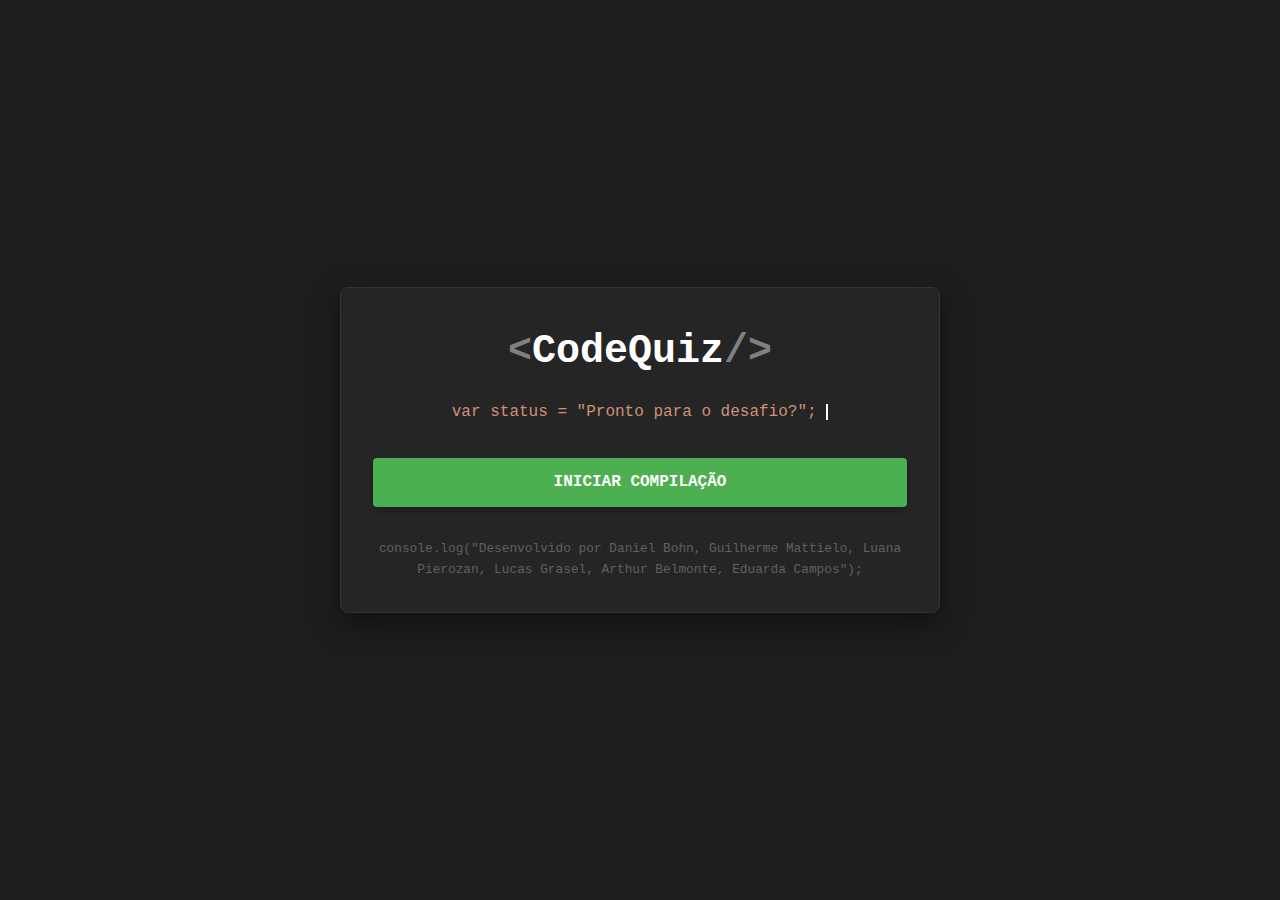
<file: index.html>
<!DOCTYPE html>
<html lang="pt-BR">
<head>
    <meta charset="UTF-8">
    <meta name="viewport" content="width=device-width, initial-scale=1.0">
    <title>CodeQuiz - Início</title>
    <link rel="stylesheet" href="css/style.css">
</head>
<body>

    <div class="container">
        <h1><span class="tag">&lt;</span>CodeQuiz<span class="tag">/&gt;</span></h1>
        
        <p class="subtitle" style="text-align: center; margin-bottom: 2rem; color: var(--accent-orange);">
            var status = "Pronto para o desafio?";<span class="cursor">&nbsp;</span>
        </p>

        <div class="btn-group">
            <a href="game.html" class="btn btn-primary" style="text-decoration: none;">Iniciar Compilação</a>
        </div>

        <footer style="margin-top: 2rem; text-align: center; color: #606060; font-size: 0.8rem;">
            <p>console.log("Desenvolvido por Daniel Bohn, Guilherme Mattielo, Luana Pierozan, Lucas Grasel, Arthur Belmonte, Eduarda Campos");</p>
        </footer>
    </div>

</body>
</html>
</file>
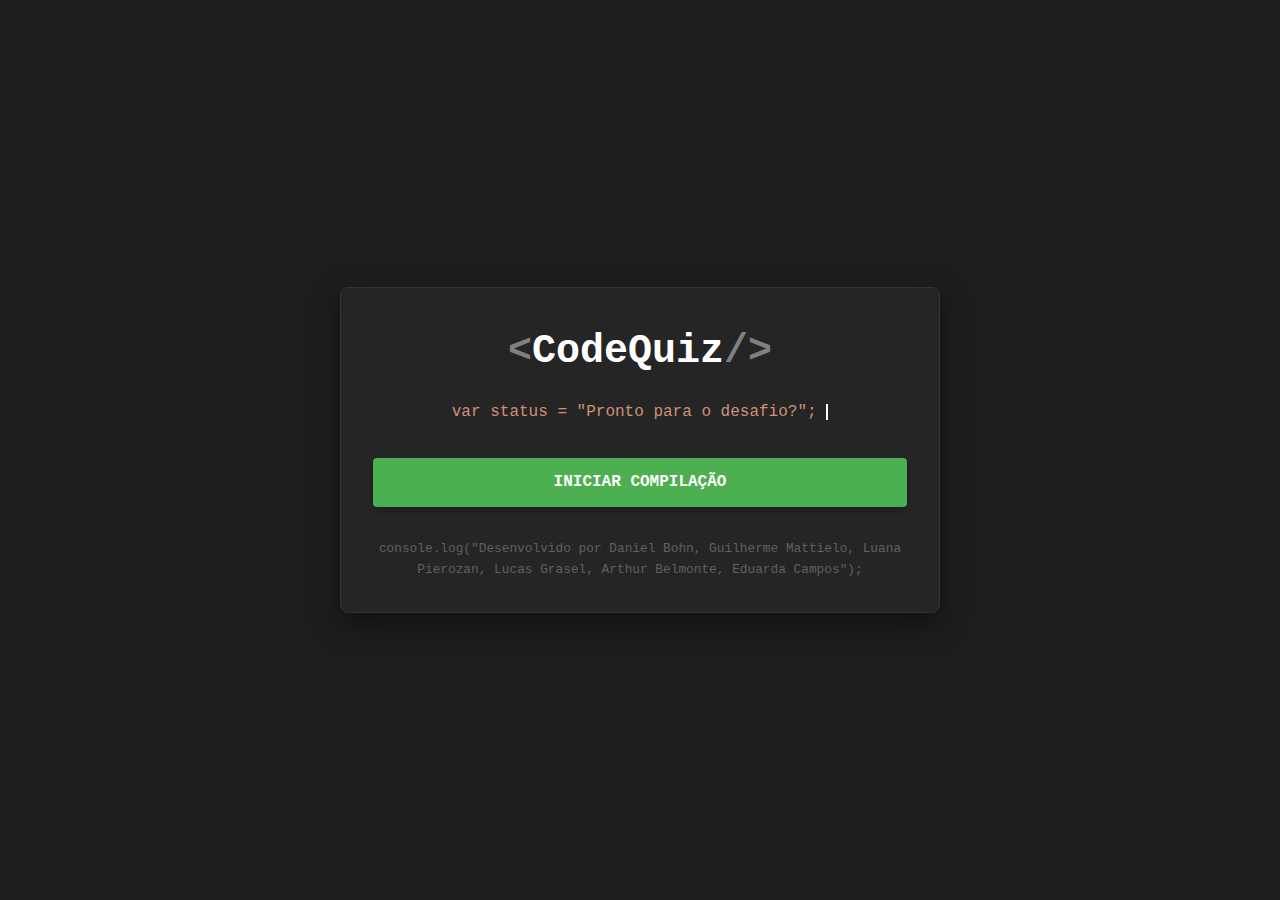
<file: game.html>
<!DOCTYPE html>
<html lang="pt-BR">

<head>
    <meta charset="UTF-8">
    <meta name="viewport" content="width=device-width, initial-scale=1.0">
    <title>CodeQuiz - Jogando</title>
    <link rel="stylesheet" href="css/style.css">
</head>

<body>

    <div class="quiz-container">
        <div class="quiz-header"
            style="background: #333; padding: 1rem; display: flex; justify-content: space-between; align-items: center;">
            <div class="hud-item">Questão: <span class="text-blue" id="questaoAtual">1</span>/<span id="totalQuestoes">10</span></div>
            <div class="hud-item">Score: <span class="text-blue" id="score">0</span></div>
            <div class="hud-item" style="font-size: 0.9rem; color: var(--text-muted);">
                <span id="usuarioNome"></span>
            </div>
        </div>

        <div class="question-area" style="padding: 2rem;">
            <h2 id="perguntaTitulo">Carregando questão...</h2>

            <div class="code-block" id="perguntaTexto">
                Aguarde...
            </div>

            <div class="options-grid" id="opcoesContainer">
                <!-- Opções serão inseridas aqui -->
            </div>

            <div id="feedback" style="margin-top: 1rem; padding: 1rem; border-radius: 4px; display: none;"></div>
        </div>

        <div class="controls"
            style="padding: 1rem 2rem; display: flex; justify-content: space-between; background: #252526;">
            <button onclick="voltarInicio()" class="btn btn-secondary" style="width: auto; padding: 10px 20px;">Sair</button>
            <button id="btnProxima" onclick="proximaQuestao()" class="btn btn-next" style="width: auto; padding: 10px 30px; display: none;">Próxima >></button>
            <button id="btnFinalizar" onclick="finalizarQuiz()" class="btn btn-primary" style="width: auto; padding: 10px 30px; display: none;">Finalizar Quiz</button>
        </div>
    </div>

    <script>
        const API_URL = 'http://localhost:5000/api';
        
        let quiz = [];
        let questaoAtual = 0;
        let respostas = [];
        let score = 0;
        let user_id = null;

        // Verificar se está logado
        window.addEventListener('DOMContentLoaded', () => {
            user_id = localStorage.getItem('user_id');
            const usuario = localStorage.getItem('usuario');
            
            if (!user_id) {
                alert('Você precisa fazer login primeiro!');
                window.location.href = 'index.html';
                return;
            }

            if (usuario) {
                document.getElementById('usuarioNome').textContent = usuario;
            }

            iniciarQuiz();
        });

        async function iniciarQuiz() {
            try {
                const response = await fetch(`${API_URL}/gerar-quiz`, {
                    method: 'POST',
                    headers: { 'Content-Type': 'application/json' },
                    body: JSON.stringify({ nivel: null }) // null = aleatório
                });

                const data = await response.json();
                
                if (data.sucesso) {
                    quiz = data.quiz;
                    // Adicionar IDs das questões de volta (precisamos para verificar)
                    // Vamos buscar as questões completas novamente para ter os IDs
                    await carregarQuestoesCompletas();
                    mostrarQuestao(0);
                } else {
                    alert('Erro ao carregar quiz!');
                }
            } catch (error) {
                alert('Erro ao conectar com o servidor. Certifique-se de que o servidor está rodando!');
                console.error(error);
            }
        }

        async function carregarQuestoesCompletas() {
            // As questões já vêm com IDs da API
            // Não precisamos fazer nada adicional
        }

        function mostrarQuestao(index) {
            if (index >= quiz.length) {
                finalizarQuiz();
                return;
            }

            questaoAtual = index;
            const questao = quiz[index];

            document.getElementById('questaoAtual').textContent = index + 1;
            document.getElementById('totalQuestoes').textContent = quiz.length;
            document.getElementById('perguntaTitulo').textContent = `Questão ${index + 1} - Nível: ${questao.nivel.toUpperCase()}`;
            document.getElementById('perguntaTexto').textContent = questao.pergunta;

            // Limpar opções anteriores
            const container = document.getElementById('opcoesContainer');
            container.innerHTML = '';

            // Criar botões de opções
            const opcoes = [
                { letra: 'A', texto: questao.alternativaA },
                { letra: 'B', texto: questao.alternativaB },
                { letra: 'C', texto: questao.alternativaC },
                { letra: 'D', texto: questao.alternativaD }
            ];

            opcoes.forEach(opcao => {
                const btn = document.createElement('button');
                btn.className = 'option-btn';
                btn.textContent = `${opcao.letra}) ${opcao.texto}`;
                btn.onclick = () => selecionarResposta(opcao.letra, questao.id);
                container.appendChild(btn);
            });

            // Esconder botões
            document.getElementById('btnProxima').style.display = 'none';
            document.getElementById('btnFinalizar').style.display = 'none';
            document.getElementById('feedback').style.display = 'none';
        }

        async function selecionarResposta(resposta, questaoId) {
            // Desabilitar todos os botões
            const botoes = document.querySelectorAll('.option-btn');
            botoes.forEach(btn => btn.disabled = true);

            // Verificar resposta
            try {
                const response = await fetch(`${API_URL}/verificar-resposta`, {
                    method: 'POST',
                    headers: { 'Content-Type': 'application/json' },
                    body: JSON.stringify({ questao_id: questaoId, resposta: resposta })
                });

                const data = await response.json();
                
                if (data.sucesso) {
                    // Salvar resposta
                    respostas.push({ questao_id: questaoId, resposta: resposta });

                    // Mostrar feedback
                    const feedbackDiv = document.getElementById('feedback');
                    if (data.acertou) {
                        feedbackDiv.style.backgroundColor = 'rgba(76, 175, 80, 0.2)';
                        feedbackDiv.style.border = '1px solid var(--ui-success)';
                        feedbackDiv.style.color = 'var(--ui-success)';
                        feedbackDiv.textContent = '✓ Correto!';
                        score++;
                        document.getElementById('score').textContent = score;
                    } else {
                        feedbackDiv.style.backgroundColor = 'rgba(244, 67, 54, 0.2)';
                        feedbackDiv.style.border = '1px solid var(--ui-error)';
                        feedbackDiv.style.color = 'var(--ui-error)';
                        feedbackDiv.textContent = `✗ Errado! A resposta correta era: ${data.resposta_correta}`;
                    }
                    feedbackDiv.style.display = 'block';

                    // Destacar botões
                    botoes.forEach(btn => {
                        const letra = btn.textContent.charAt(0);
                        if (letra === data.resposta_correta) {
                            btn.classList.add('correct');
                        } else if (letra === resposta && !data.acertou) {
                            btn.classList.add('wrong');
                        }
                    });

                    // Mostrar botão próxima/finalizar
                    if (questaoAtual < quiz.length - 1) {
                        document.getElementById('btnProxima').style.display = 'block';
                    } else {
                        document.getElementById('btnFinalizar').style.display = 'block';
                    }
                }
            } catch (error) {
                alert('Erro ao verificar resposta!');
                console.error(error);
            }
        }

        function proximaQuestao() {
            mostrarQuestao(questaoAtual + 1);
        }

        async function finalizarQuiz() {
            try {
                const response = await fetch(`${API_URL}/submeter-quiz`, {
                    method: 'POST',
                    headers: { 'Content-Type': 'application/json' },
                    body: JSON.stringify({ 
                        user_id: parseInt(user_id),
                        respostas: respostas
                    })
                });

                const data = await response.json();
                
                if (data.sucesso) {
                    // Salvar resultado no localStorage para a página de resultados
                    localStorage.setItem('resultado', JSON.stringify(data));
                    window.location.href = 'result.html';
                } else {
                    alert('Erro ao finalizar quiz!');
                }
            } catch (error) {
                alert('Erro ao conectar com o servidor!');
                console.error(error);
            }
        }

        function voltarInicio() {
            if (confirm('Tem certeza que deseja sair? O progresso será perdido.')) {
                window.location.href = 'index.html';
            }
        }
    </script>

</body>

</html>
</file>
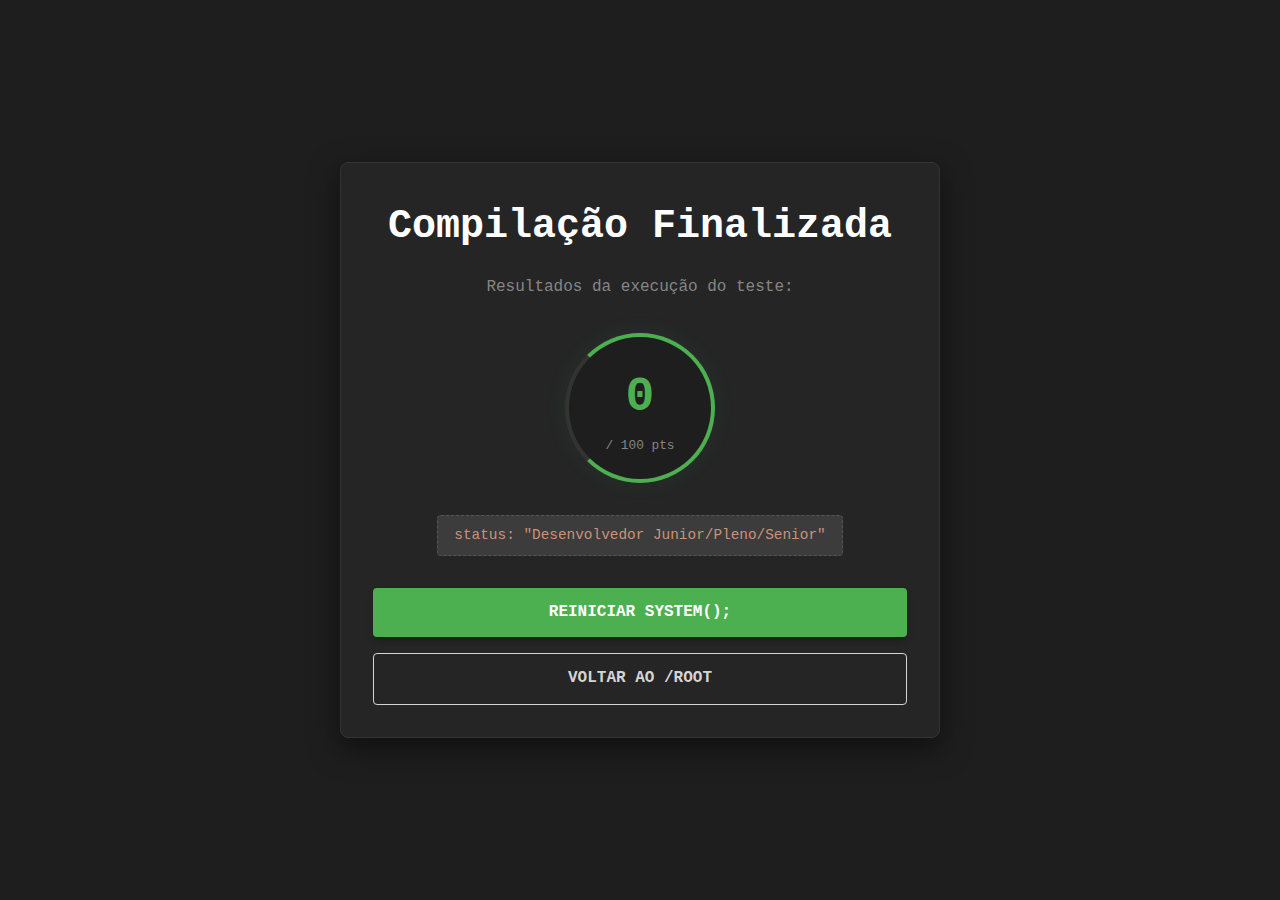
<file: result.html>
<!DOCTYPE html>
<html lang="pt-BR">
<head>
    <meta charset="UTF-8">
    <meta name="viewport" content="width=device-width, initial-scale=1.0">
    <title>CodeQuiz - Resultados</title>
    <link rel="stylesheet" href="css/style.css">
    <link rel="stylesheet" href="css/result.css">
</head>
<body>

    <div class="result-container" style="text-align: center;">
        <h1>Compilação Finalizada</h1>
        <p style="color: #858585; margin-bottom: 2rem;">Resultados da execução do teste:</p>

        <div class="score-circle">
            <span class="score-number">0</span>
            <span class="score-total">/ 100 pts</span>
        </div>

        <div class="rank-badge">
            status: "Desenvolvedor Junior/Pleno/Senior"
        </div>

        <div class="btn-group">
            <a href="game.html" class="btn btn-primary" style="text-decoration: none;">Reiniciar System();</a>
            <a href="index.html" class="btn btn-home" style="text-decoration: none;">Voltar ao /root</a>
        </div>
    </div>

</body>
</html>
</file>
<file: css/style.css>
:root {
    --bg-body: #1e1e1e;
    --bg-card: #252526;
    --bg-input: #3c3c3c;

    --text-main: #d4d4d4;
    --text-muted: #858585;
    --text-white: #ffffff;

    --accent-blue: #569cd6;
    --accent-green: #6a9955;
    --accent-orange: #ce9178;
    --accent-purple: #c586c0;

    --ui-primary: #007acc;
    --ui-success: #4caf50;
    --ui-error: #f44336;

    --border-color: #333333;
}

/* RESET */
* {
    margin: 0;
    padding: 0;
    box-sizing: border-box;
}

/* BODY GLOBAL */
body {
    background-color: var(--bg-body);
    color: var(--text-main);
    font-family: 'Consolas', 'Courier New', monospace;

    /* Centralização do bloco 💠 */
    display: flex;
    justify-content: center;
    align-items: center;

    min-height: 100vh;
    overflow-x: hidden;
    line-height: 1.6;
    position: relative;
}

body::before {
    content: "";
    position: absolute;
    inset: 0;
    background-image: url('https://www.transparenttextures.com/patterns/diagmonds-light.png');
    opacity: 0.05;
    z-index: -1;
    pointer-events: none;
}

/* BLOCO CENTRALIZADO */
.container,
.quiz-container,
.result-container {
    background-color: var(--bg-card);
    width: 90%;
    max-width: 600px;

    border: 1px solid var(--border-color);
    border-radius: 8px;
    padding: 2rem;

    position: relative;
    overflow: hidden;

    box-shadow: 0 10px 30px rgba(0, 0, 0, 0.5);
}

/* Especial para o quiz */
.quiz-container {
    max-width: 750px;
    padding: 0;
    display: flex;
    flex-direction: column;
}

/* TITULOS */
h1, h2, h3 {
    color: var(--text-white);
    margin-bottom: 1rem;
}

h1 {
    font-size: 2.5rem;
    text-align: center;
}

h2 { font-size: 1.5rem; }

/* TEXTOS COLORIDOS */
.text-blue { color: var(--accent-blue); }
.text-orange { color: var(--accent-orange); }
.text-green { color: var(--accent-green); }
.text-purple { color: var(--accent-purple); }
.tag { color: #808080; }

/* BOTÕES */
.btn {
    display: inline-block;
    width: 100%;
    padding: 12px 24px;

    font-family: inherit;
    font-size: 1rem;
    font-weight: bold;
    text-transform: uppercase;
    text-align: center;

    border: none;
    border-radius: 4px;
    cursor: pointer;

    transition: 0.2s ease-in-out;
}

.btn-primary {
    background-color: var(--ui-success);
    color: var(--text-white);
    box-shadow: 0 4px 6px rgba(0, 0, 0, 0.2);
}

.btn-primary:hover {
    background-color: #45a049;
    transform: translateY(-2px);
}

.btn-secondary {
    background-color: transparent;
    border: 2px solid var(--accent-blue);
    color: var(--accent-blue);
    margin-top: 10px;
}

.btn-secondary:hover {
    background-color: rgba(86, 156, 214, 0.1);
}

.btn-next {
    width: auto;
    padding: 10px 30px;
    background-color: var(--ui-primary);
    color: var(--text-white);
}

.btn-next:hover {
    background-color: #005f9e;
}

/* BLOCO DE CÓDIGO */
.code-block {
    background-color: #101010;
    color: #9cdcfe;

    padding: 1.5rem;
    margin-bottom: 1.5rem;

    font-size: 0.9rem;
    white-space: pre-wrap;
    overflow-x: auto;

    border-radius: 6px;
    border-left: 4px solid var(--accent-purple);
    box-shadow: inset 0 0 10px rgba(0, 0, 0, 0.5);
}

/* QUIZ OPTIONS */
.options-grid {
    display: grid;
    gap: 10px;
}

.option-btn {
    background-color: var(--bg-input);
    color: var(--text-main);

    padding: 15px;
    text-align: left;

    border: 1px solid transparent;
    border-radius: 4px;
    cursor: pointer;

    transition: 0.2s ease;
}

.option-btn:hover:not(:disabled) {
    background-color: #505050;
    border-left: 4px solid var(--accent-blue);
}

.option-btn.correct {
    background-color: rgba(76, 175, 80, 0.2);
    border-color: var(--ui-success);
    color: var(--ui-success);
}

.option-btn.wrong {
    background-color: rgba(244, 67, 54, 0.2);
    border-color: var(--ui-error);
    color: var(--ui-error);
}

/* TYPING CURSOR */
@keyframes blink {
    0%, 100% { border-color: transparent; }
    50% { border-color: var(--text-white); }
}

.cursor {
    height: 1em;
    display: inline-block;
    vertical-align: middle;
    border-right: 2px solid var(--text-white);
    animation: blink 0.75s step-end infinite;
}

/* RESPONSIVO */
@media (max-width: 600px) {
    h1 { font-size: 2rem; }
    .container { padding: 1.5rem; }
    .code-block { font-size: 0.8rem; }
}
</file>
<file: css/result.css>
.score-circle {
    width: 150px;
    height: 150px;
    border-radius: 50%;
    background-color: var(--bg-body);
    border: 4px solid var(--border-color);
    border-top-color: var(--ui-success); 
    border-right-color: var(--ui-success);
    border-bottom-color: var(--ui-success);
    
    display: flex;
    flex-direction: column;
    align-items: center;
    justify-content: center;
    margin: 0 auto 2rem auto;
    box-shadow: 0 0 20px rgba(76, 175, 80, 0.1);
}

.score-number {
    font-size: 3rem;
    font-weight: bold;
    color: var(--ui-success);
}

.score-total {
    font-size: 0.8rem;
    color: var(--text-muted);
}

.rank-badge {
    background-color: var(--bg-input);
    color: var(--accent-orange);
    padding: 0.5rem 1rem;
    border-radius: 4px;
    display: inline-block;
    margin-bottom: 2rem;
    border: 1px dashed #555;
    font-size: 0.9rem;
}

.btn-home {
    background-color: transparent;
    border: 1px solid var(--text-main);
    color: var(--text-main);
    margin-top: 1rem;
}

.btn-home:hover {
    background-color: rgba(255,255,255,0.1);
}
</file>
